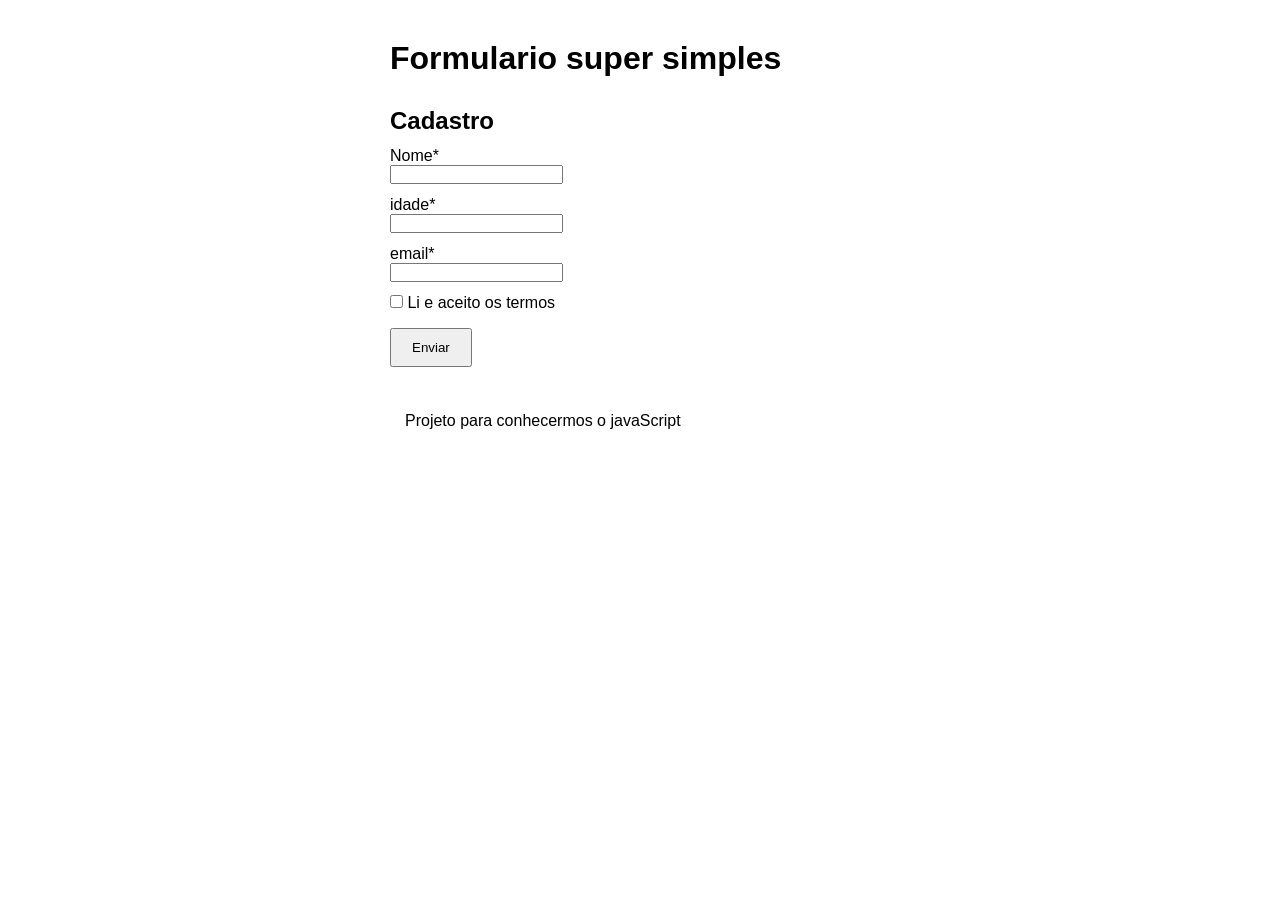
<file: aula-7/index.html>
<!DOCTYPE html>
<html lang="pt-BR">
<head>
    <meta charset="UTF-8">
    <meta name="viewport" content="width=device-width, initial-scale=1.0">
    <link rel="stylesheet" href="styles/global.css">
    <script src="scripts/index.js" defer></script>
    <title>Formulario JS</title>
</head>
<body>
    <header>
        <h1>Formulario super simples</h1>
    </header>
    <main>
        <h2>Cadastro</h2>
        <form 
        id="Cadastro">
        <label for="nome">Nome*</label>
        <input type="text" id="nome">
        <span id="erro-nome" class="oculto"></span>

        
        <label for="idade">idade*</label>
        <input type="text" id="idade">
        <span id="erro-idade" class="oculto"></span>

        
        <label for="email">email*</label>
        <input type="text" id="email">
        <span id="erro-email" class="oculto"></span>

        <label>
            <input type="checkbox" id="termos">
            Li e aceito os termos
            <span id="erro-termos" class="oculto"></span>
        </label>
        <button onclick ="executar(event)">Enviar</button>
        <p id="concluido" class="oculto"></p>
    </form>
    </main>
    <footer>
        <p>Projeto para conhecermos o javaScript</p>
    </footer>
</body>
</html>
</file>
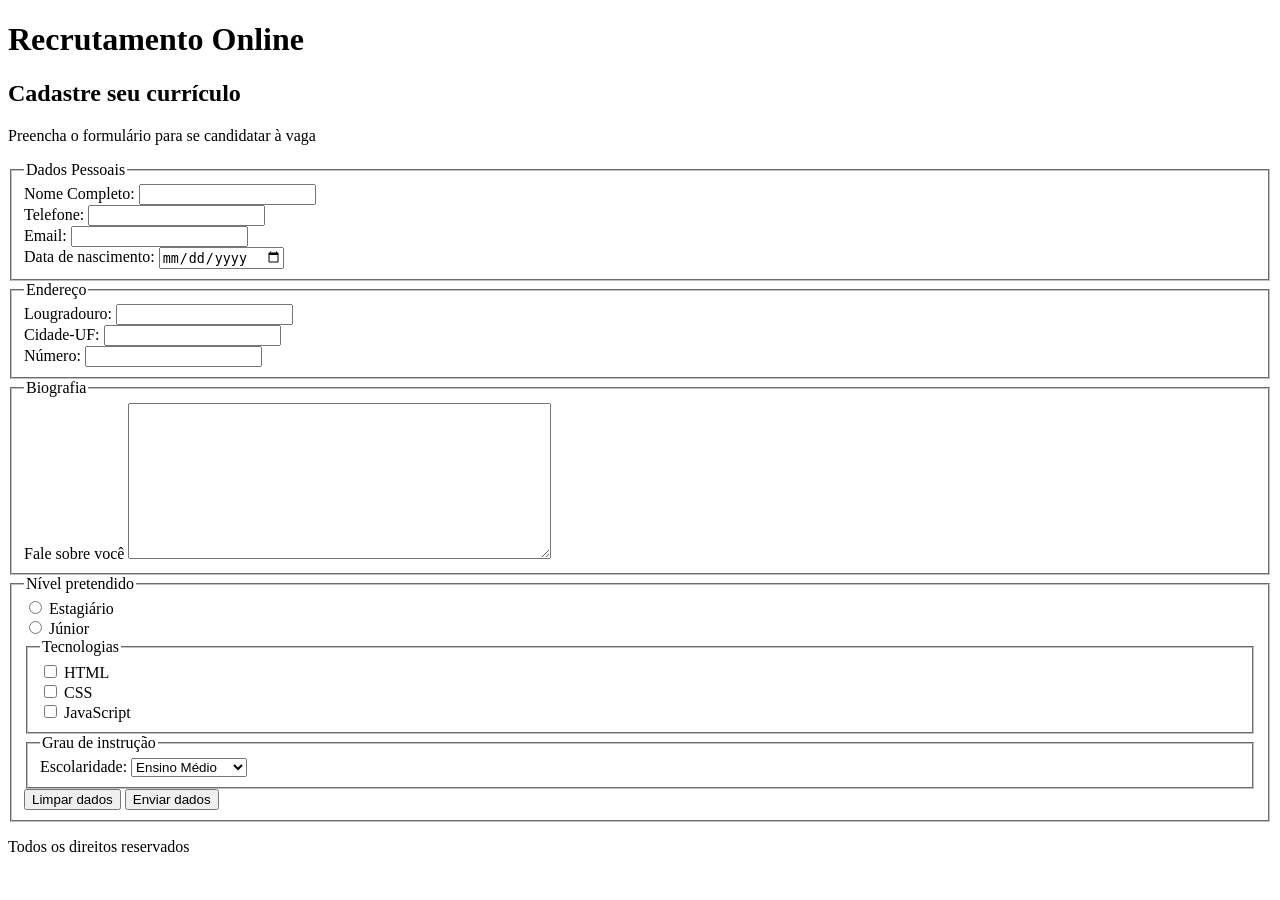
<file: aula-  3/atualizacao_aula3.html>
<!DOCTYPE html>
<html lang="pt-br">
    <head>
        <title>Recrutamento Online</title>
        <meta charset="UTF-8">
    </head>
    <body>
        <header>
            <h1>Recrutamento Online</h1>
        </header>
        <main>
            <section>
                <h2>Cadastre seu currículo</h2>
                <form action="#" method="get">
                    <p>Preencha o formulário para se candidatar à vaga</p>
                    <fieldset>
                        <legend>Dados Pessoais</legend>
                        <div>
                            <label for="nome_id">Nome Completo:</label>
                            <input id="nome_id" name="nome" type="text">
                        </div>
                        <div>
                            <label for="telefone_id">Telefone:</label>
                            <input id="telefone_id" name="telefone" type="tel">
                        </div>
                        <div>
                            <label for="email_id">Email:</label>
                            <input id="email_id" name="email" type="email">
                        </div>
                        <div>
                            <label for="data_nasc_id">Data de nascimento:</label>
                            <input id="data_nasc_id" name="data_nasc" type="date">
                        </div>
                    </fieldset>
                    <fieldset>
                        <legend>Endereço</legend>
                        <div>
                            <label for="logradouro_id">Lougradouro:</label>
                            <input id="logradouro_id" name="logradouro" type="text">
                        </div>
                        <div>
                            <label for="cidade_id">Cidade-UF:</label>
                            <input id="cidade_id" name="cidade" type="text">
                        </div>
                        <div>
                            <label for="numero_id">Número:</label>
                            <input id="numero_id" name="numero" type="number">
                        </div>
                    </fieldset>
                    <fieldset>
                        <legend>Biografia</legend>
                        <div>
                            <label for="resumo_id">Fale sobre você</label>
                            <textarea id="resumo_id"
                                      name="resumo"
                                      rows="10"
                                      cols="50"></textarea>
                        </div>
                    </fieldset>
                    <fieldset>
                        <legend>Nível pretendido</legend>
                        <div>
                            <input id="estagiario_id"
                                   name="nível"
                                   type="radio"
                                   value="estagiario">
                            <label for="estagiario_id">Estagiário</label>
                        </div>
                        <div>
                            <input id="junior_id"
                                   name="nível"
                                   type="radio"
                                   value="junior">
                            <label for="junior_id">Júnior</label>
                        </div>
                        <fieldset>
                            <legend>Tecnologias</legend>
                            <div>
                            <input id="tec_html_id"
                                   name="tecnologia"
                                   type="checkbox"
                                   value="html">
                            <label for="tec_html_id">HTML</label>
                            </div>
                            <div>
                            <input id="tec_css_id"
                                   name="tecnologia"
                                   type="checkbox"
                                   value="css">
                            <label for="tec_css_id">CSS</label>
                            </div>
                            <div>
                            <input id="tec_js_id"
                                   name="tecnologia"
                                   type="checkbox"
                                   value="js">
                            <label for="tec_js_id">JavaScript</label>
                            </div>
                        </fieldset>
                        <fieldset>
                            <legend>Grau de instrução</legend>
                            <div>
                                <label for="escolaridade_id">Escolaridade:</label>
                                <select id="escolaridade_id" name="escolaridade">
                                    <option value="medio">Ensino Médio</option>
                                    <option value="graduacao">Graduação</option>
                                    <option value="pos">Pós-Graduação</option>
                                </select>
                            </div>
                        </fieldset>
                        <div>
                            <button type="reset">Limpar dados</button>
                            <button type="submit">Enviar dados</button>
                        </div>
                    </fieldset>
                </form>
            </section>
        </main>
        <footer>
            <p>Todos os direitos reservados</p>
        </footer>
    </body>
</html>
</file>
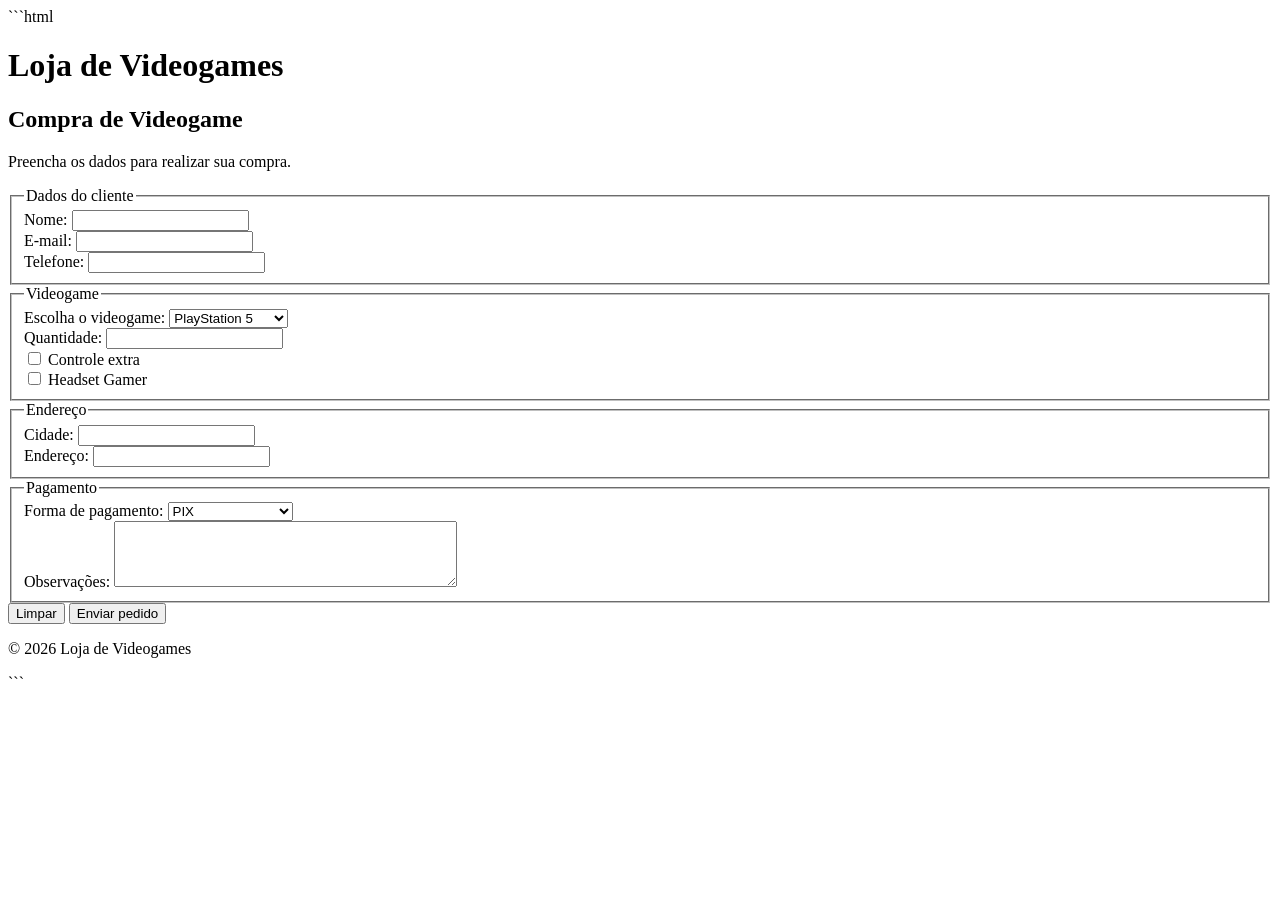
<file: aula-  4/Primeiro_form.html>
```html
<!doctype html>
<html lang="pt-br">
  <head>
    <meta charset="UTF-8" />
    <meta name="viewport" content="width=device-width, initial-scale=1.0" />
    <title>Loja de Videogames</title>
  </head>

  <body>

    <header>
      <h1>Loja de Videogames</h1>
    </header>

    <main>
      <section>
        <h2>Compra de Videogame</h2>

        <form action="https://postman-echo.com/post" method="post">

          <p>Preencha os dados para realizar sua compra.</p>

          <fieldset>
            <legend>Dados do cliente</legend>

            <div>
              <label for="nome_id">Nome:</label>
              <input id="nome_id" name="nome" type="text" required />
            </div>

            <div>
              <label for="email_id">E-mail:</label>
              <input id="email_id" name="email" type="email" required />
            </div>

            <div>
              <label for="telefone_id">Telefone:</label>
              <input id="telefone_id" name="telefone" type="tel" />
            </div>

          </fieldset>

          <fieldset>
            <legend>Videogame</legend>

            <div>
              <label for="console_id">Escolha o videogame:</label>

              <select id="console_id" name="console">
                <option value="ps5">PlayStation 5</option>
                <option value="xbox">Xbox Series X</option>
                <option value="switch">Nintendo Switch</option>
              </select>
            </div>

            <div>
              <label for="quantidade_id">Quantidade:</label>
              <input id="quantidade_id" name="quantidade" type="number" min="1" />
            </div>

            <div>
              <input id="controle_id" name="acessorio" type="checkbox" />
              <label for="controle_id">Controle extra</label>
            </div>

            <div>
              <input id="headset_id" name="acessorio" type="checkbox" />
              <label for="headset_id">Headset Gamer</label>
            </div>

          </fieldset>

          <fieldset>
            <legend>Endereço</legend>

            <div>
              <label for="cidade_id">Cidade:</label>
              <input id="cidade_id" name="cidade" type="text" />
            </div>

            <div>
              <label for="endereco_id">Endereço:</label>
              <input id="endereco_id" name="endereco" type="text" />
            </div>

          </fieldset>

          <fieldset>
            <legend>Pagamento</legend>

            <div>
              <label for="pagamento_id">Forma de pagamento:</label>

              <select id="pagamento_id" name="pagamento">
                <option value="pix">PIX</option>
                <option value="credito">Cartão de crédito</option>
                <option value="debito">Cartão de débito</option>
              </select>
            </div>

            <div>
              <label for="observacoes_id">Observações:</label>

              <textarea
                id="observacoes_id"
                name="observacoes"
                rows="4"
                cols="40"
              ></textarea>
            </div>

          </fieldset>

          <div>
            <button type="reset">Limpar</button>
            <button type="submit">Enviar pedido</button>
          </div>

        </form>
      </section>
    </main>

    <footer>
      <p>&copy; 2026 Loja de Videogames</p>
    </footer>

  </body>
</html>
```
</file>
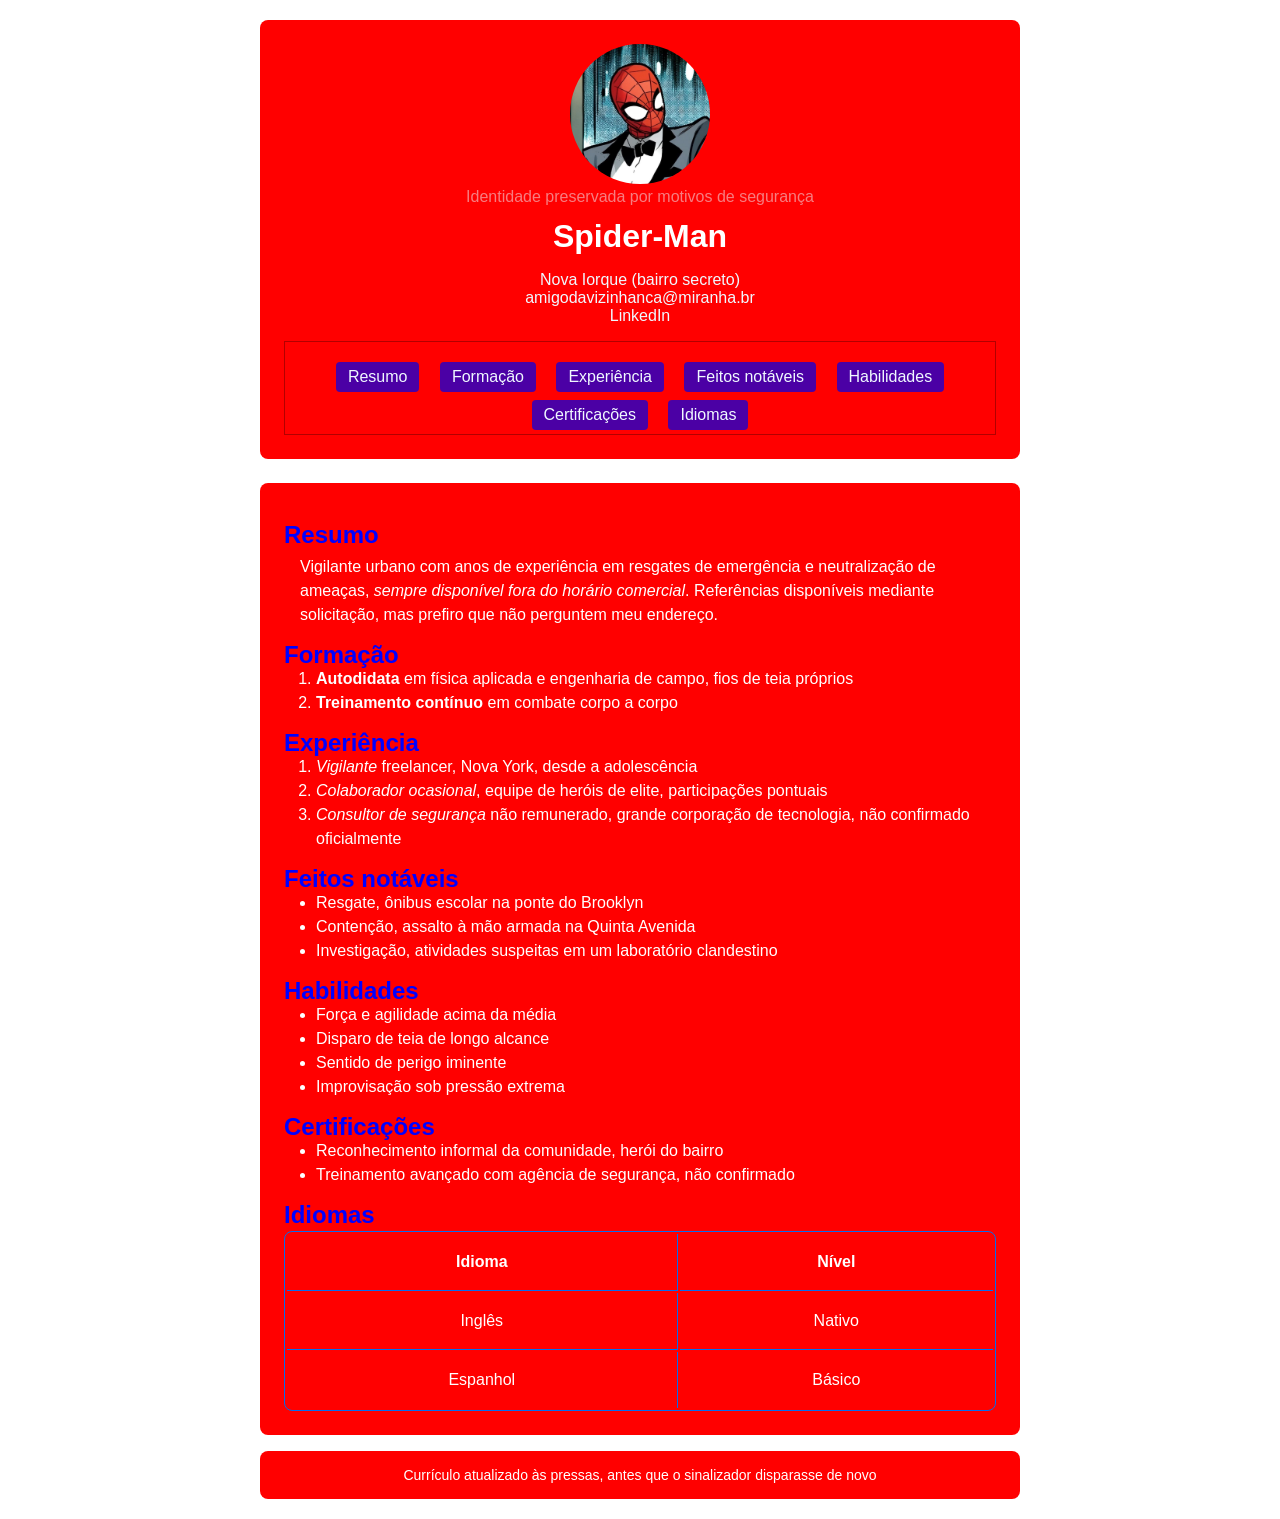
<file: aula- 5/index (3).html>
<!DOCTYPE html>
<html lang="pt-br">
<head>
  <meta charset="UTF-8" />
  <meta name="viewport" content="width=device-width, initial-scale=1.0" />
  <title>Currículo Spider-Man</title>
  <link rel="stylesheet" href="./styles/global.css">
</head>
<body>
  <header>
    <figure>
      <img src="./images/miranha.jpg" alt="Foto de perfil, pessoa mascarada com traje vermelho e azul" />
      <figcaption>Identidade preservada por motivos de segurança</figcaption>
    </figure>
    <h1 style="color: white;">Spider-Man</h1>
    <div class="header-info">
      <p>Nova Iorque (bairro secreto)</p>
      <p>
        <a href="mailto:amigodavizinhanca@miranha.br">amigodavizinhanca@miranha.br</a>
      </p>
      <p>
        <a href="https://www.linkedin.com/in/miranha/">LinkedIn</a>
      </p>
      <nav>
        <ul>
          <li><a href="#resumo">Resumo</a></li>
          <li><a href="#formacao">Formação</a></li>
          <li><a href="#experiencia">Experiência</a></li>
          <li><a href="#feitos">Feitos notáveis</a></li>
          <li><a href="#habilidades">Habilidades</a></li>
          <li><a href="#certificacoes">Certificações</a></li>
          <li><a href="#idiomas">Idiomas</a></li>
        </ul>
      </nav>
    </div>
  </header>

  <main>
    <section id="resumo">
      <h2>Resumo</h2>
      <p>
        Vigilante urbano com anos de experiência em resgates de emergência e neutralização de ameaças,
        <em>sempre disponível fora do horário comercial</em>. Referências disponíveis mediante solicitação,
        mas prefiro que não perguntem meu endereço.
      </p>
    </section>

    <section id="formacao">
      <h2>Formação</h2>
      <ol>
        <li><strong>Autodidata</strong> em física aplicada e engenharia de campo, fios de teia próprios</li>
        <li><strong>Treinamento contínuo</strong> em combate corpo a corpo</li>
      </ol>
    </section>

    <section id="experiencia">
      <h2>Experiência</h2>
      <ol>
        <li><em>Vigilante</em> freelancer, Nova York, desde a adolescência</li>
        <li><em>Colaborador ocasional</em>, equipe de heróis de elite, participações pontuais</li>
        <li><em>Consultor de segurança</em> não remunerado, grande corporação de tecnologia, não confirmado oficialmente</li>
      </ol>
    </section>

    <section id="feitos">
      <h2>Feitos notáveis</h2>
      <ul>
        <li>Resgate, ônibus escolar na ponte do Brooklyn</li>
        <li>Contenção, assalto à mão armada na Quinta Avenida</li>
        <li>Investigação, atividades suspeitas em um laboratório clandestino</li>
      </ul>
    </section>

    <section id="habilidades">
      <h2>Habilidades</h2>
      <ul>
        <li>Força e agilidade acima da média</li>
        <li>Disparo de teia de longo alcance</li>
        <li>Sentido de perigo iminente</li>
        <li>Improvisação sob pressão extrema</li>
      </ul>
    </section>

    <section id="certificacoes">
      <h2>Certificações</h2>
      <ul>
        <li>Reconhecimento informal da comunidade, herói do bairro</li>
        <li>Treinamento avançado com agência de segurança, não confirmado</li>
      </ul>
    </section>

    <section id="idiomas">
      <h2>Idiomas</h2>
      <table>
        <thead>
          <tr>
            <th scope="col">Idioma</th>
            <th scope="col">Nível</th>
          </tr>
        </thead>
        <tbody>
          <tr>
            <td>Inglês</td>
            <td>Nativo</td>
          </tr>
          <tr>
            <td>Espanhol</td>
            <td>Básico</td>
          </tr>
        </tbody>
      </table>
    </section>
  </main>

  <footer>
    <p>Currículo atualizado às pressas, antes que o sinalizador disparasse de novo</p>
  </footer>
</body>

</html>
</file>
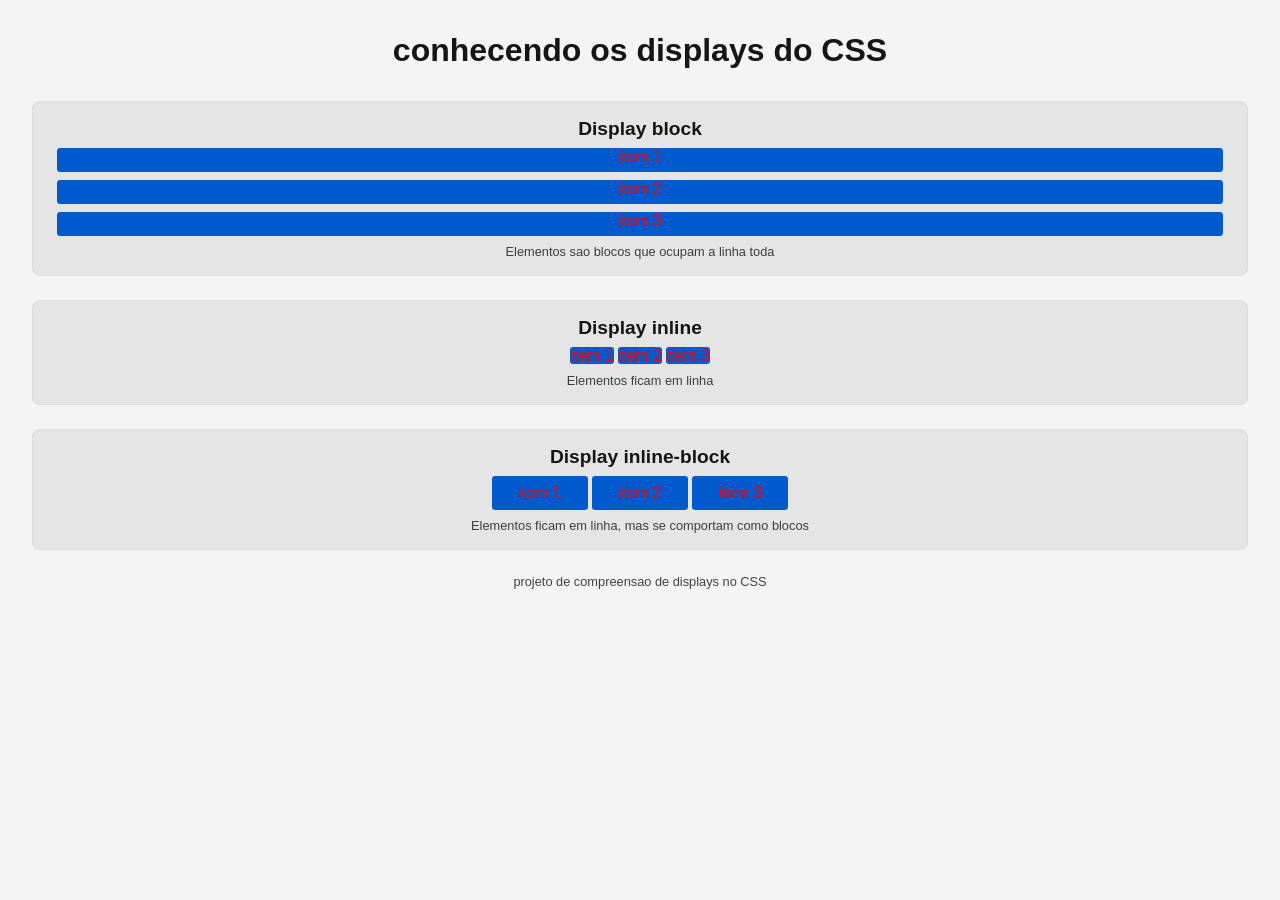
<file: aula- 6/index(6).html>
<!doctype html>
<html>
    <head>
        <meta charset="utf-8">
        <meta name="viewport" content="width=device-width initial-scale=1.0">
        <link rel="stylesheet" href="./styles/global.css">
        <link rel="icon" href="./images/block.png" type="image/x-icon">
        <title>
            conhecendo os displays
        </title>
    </head>
    <body>
        <header>
            <h1>
                conhecendo os displays do CSS
            </h1>
        </header>
        <main>
            <section>
                <h2>
                    Display block
                </h2>
                <div class="container-block">
                    <div class="item">item 1</div>
                    <div class="item">item 2</div>
                    <div class="item">item 3</div>
                </div>
                <p>Elementos sao blocos que ocupam a linha toda</p>
            </section>
            <section>
                <h2>
                    Display inline
                </h2>
                <div class="container-inline">
                    <div class="item">item 1</div>
                    <div class="item">item 2</div>
                    <div class="item">item 3</div>
                </div>
                <p>Elementos ficam em linha </p>
            </section>
             <section>
                <h2>
                    Display inline-block
                </h2>
                <div class="container-inline-block">
                    <div class="item">item 1</div>
                    <div class="item">item 2</div>
                    <div class="item">item 3</div>
                </div>
                <p>Elementos ficam em linha, mas se comportam como blocos</p>
            </section>
        </main>
        <footer>
            <p>
                projeto de compreensao de displays no CSS
            </p>
        </footer>
    </body>
</html>
</file>
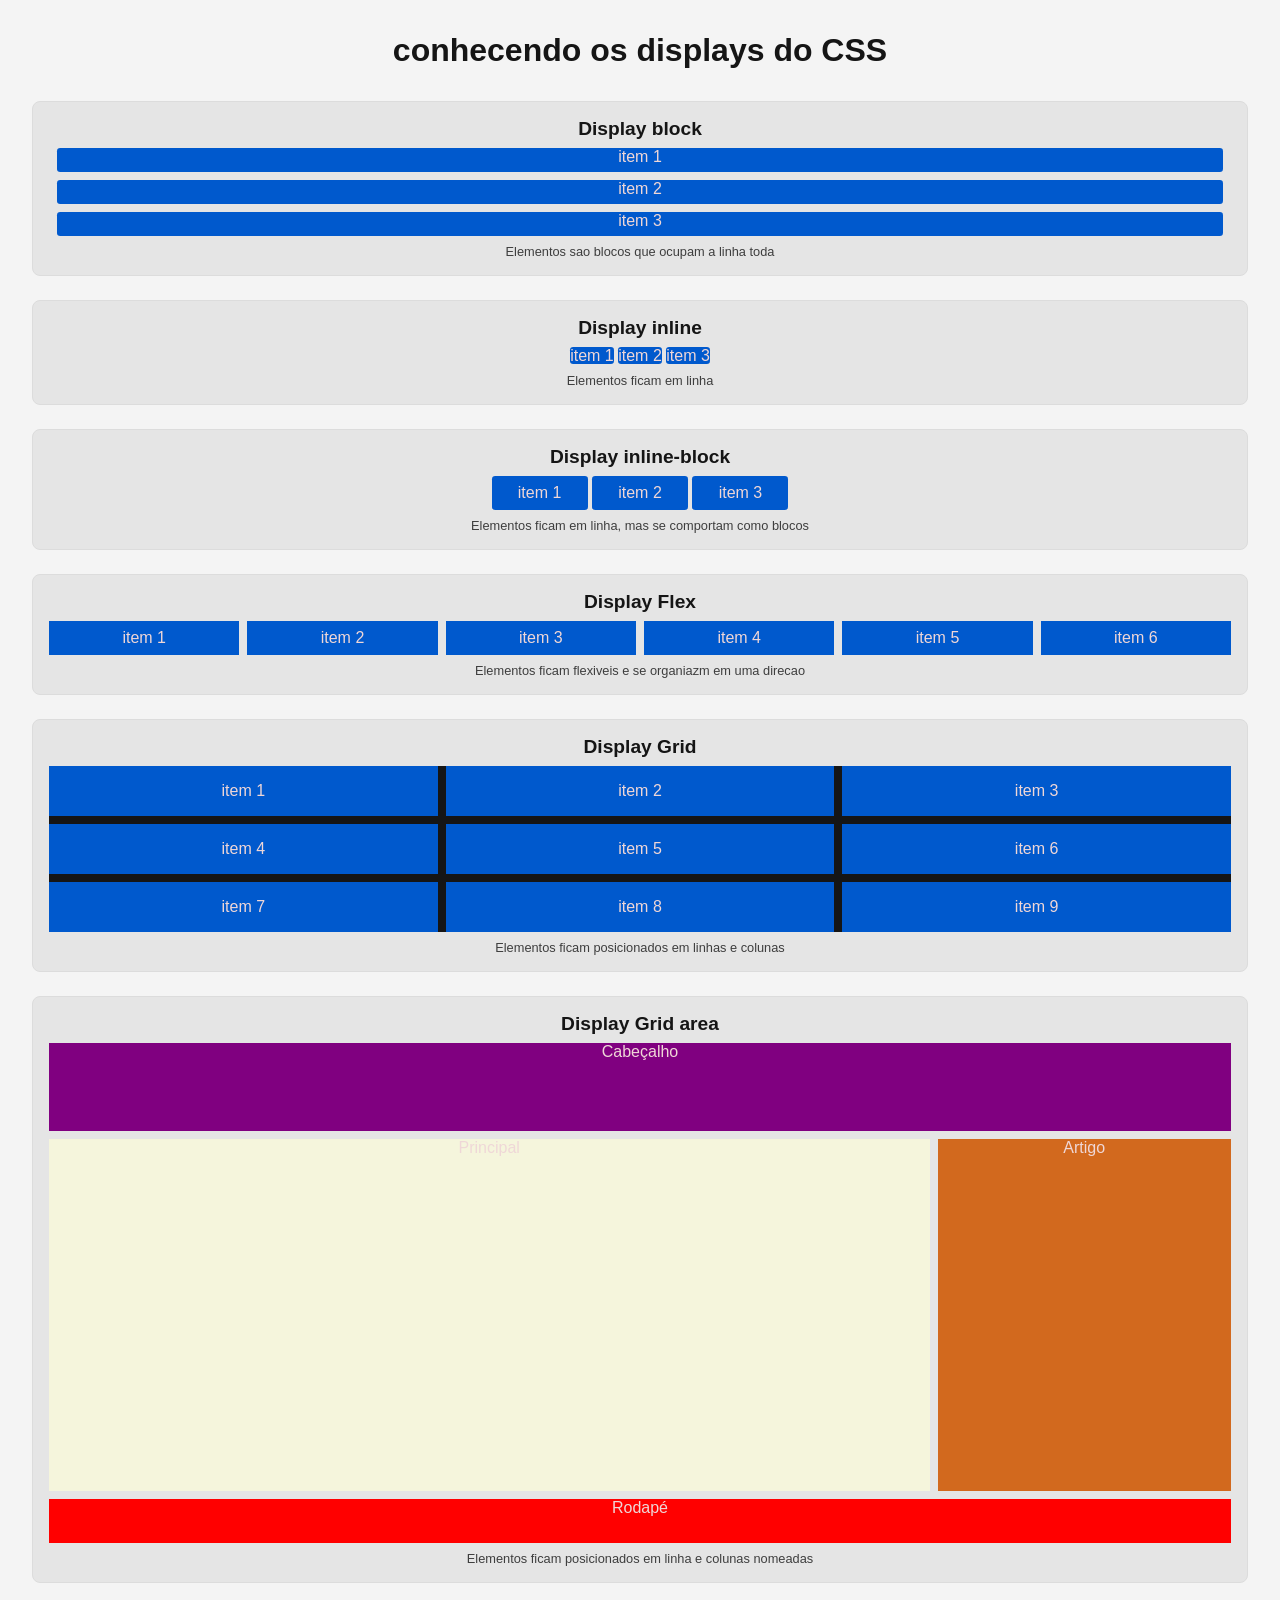
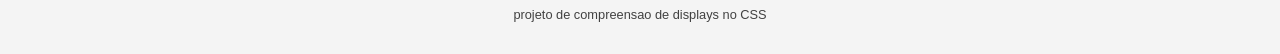
<file: aula- 6/exemplos/index(6).html>
<!doctype html>
<html>
    <head>
        <meta charset="utf-8">
        <meta name="viewport" content="width=device-width initial-scale=1.0">
        <link rel="stylesheet" href="./styles/global.css">
        <link rel="icon" href="./images/block.png" type="image/x-icon">
        <title>
            conhecendo os displays
        </title>
    </head>
    <body>
        <header>
            <h1>
                conhecendo os displays do CSS
            </h1>
        </header>
        <main>
            <section>
                <h2>
                    Display block
                </h2>
                <div class="container-block">
                    <div class="item">item 1</div>
                    <div class="item">item 2</div>
                    <div class="item">item 3</div>
                </div>
                <p>Elementos sao blocos que ocupam a linha toda</p>
            </section>
            <section>
                <h2>
                    Display inline
                </h2>
                <div class="container-inline">
                    <div class="item">item 1</div>
                    <div class="item">item 2</div>
                    <div class="item">item 3</div>
                </div>
                <p>Elementos ficam em linha </p>
            </section>
             <section>
                <h2>
                    Display inline-block
                </h2>
                <div class="container-inline-block">
                    <div class="item">item 1</div>
                    <div class="item">item 2</div>
                    <div class="item">item 3</div>
                </div>
                <p>Elementos ficam em linha, mas se comportam como blocos</p>
            </section>
            <section>
                <h2>Display Flex</h2>
                <Div class="container-flex">
                    <div class="item">item 1</div>
                    <div class="item">item 2</div>
                    <div class="item">item 3</div>
                    <div class="item">item 4</div>
                    <div class="item">item 5</div>
                    <div class="item">item 6</div>
                </Div>
                <p>Elementos ficam flexiveis e se organiazm em uma direcao</p>
            </section>
            <section>
                <h2>
                    Display Grid
                </h2>
            <Div class="container-Grid">
                    <div class="item">item 1</div>
                    <div class="item">item 2</div>
                    <div class="item">item 3</div>
                    <div class="item">item 4</div>
                    <div class="item">item 5</div>
                    <div class="item">item 6</div>
                    <div class="item">item 7</div>
                    <div class="item">item 8</div>
                    <div class="item">item 9</div>
                </Div>
                <p>
                    Elementos ficam posicionados em linhas e colunas
                </p>
            </section>
            <section>
                <h2>
                    Display Grid area
                </h2>
            <div class="container-grid-area">
                <div class="item item-cabecalho">Cabeçalho</div>
                <div class="item item-principal">Principal</div>
                <div class="item item-artigo">Artigo</div>
                <div class="item item-rodape">Rodapé</div>
            </div>
            <p>Elementos ficam posicionados em linha e colunas nomeadas</p>
            </section>
            </main>
        <footer>
            <p>
                projeto de compreensao de displays no CSS
            </p>
        </footer>
    </body>
</html>
</file>
<file: aula-7/styles/global.css>
*{
    margin:0;
    padding: 0;
    box-sizing: border-box;
}

html{
    font-size: 62.5%;
}

body {
    font-family: Arial, Helvetica, sans-serif;
    font-size: 1.6rem;
    max-width: 50rem;
    margin: 4rem auto;  
}

main {
    margin-top: 3rem;
}

footer {
    margin-top: 3rem;
}

p {
    margin-top: 1rem;
    padding: 1.5rem;
}

span {
    display: block;
}

label {
    display: block;
    margin-top: 1.2rem;
}

input [type="text"],
input [type="number"]
input [type="email"]{
    padding: 0.8rem;
    width: 100%;
}
button {
    padding: 1rem 2rem;
    margin-top: 1.6rem;
}

.oculto{
    display: none;
}

.sucesso{
    background-color: rgb(0, 255, 26);
    font-weight: bold;
}

.erro{
    color: rgb(255, 0, 0);
}
</file>
<file: aula- 5/styles/global.css>
*{
box-sizing: border-box;
margin: 0;
padding: 0;
}

body{
    font-size: 16px;
    font-family: Arial, Helvetica, sans-serif;
    color:black;
    background-color: white;
    padding: 1.25rem;
    max-width: 50rem;
    margin: auto;    
}

header{
background-color: red;
color: aliceblue;
padding: 1.5rem;
text-align: center;
border-radius: 0.5rem;
}

header img{
    width: 8.75rem;
    height: 8.75;
    border-radius: 50%;
    border: 0.25rem solid color black
}

header figcaption{
    font-size:0.75;
    opacity: 0.50;
    margin-top: 0.25;
}

header h1{
    margin-top: 0.75rem;
    font-size: 2rem;
}

.header-info{
    margin-top:1rem;
}

hearder p {
    margin-top: 0.25rem;
}

header a{
    color: inherit;
    text-decoration: none;
}

header a:hover{
    opacity: 0.8;
    cursor: pointer;
    color: blue;
}

nav {
    margin-top: 1rem ;
    padding-top: 1rem ;
    border: 0.05rem solid rgba(0, 0, 0, 0.3)
}

nav ul {
    list-style: none;
}

nav li{
    display: inline-block;
    margin:0.25rem 0.5rem; 
}

nav a {
    display: inline-block;
    background-color: rgba(53, 0, 186, 0.892);
    padding: 0.375rem 0.75rem;
    border-radius: 0.25rem;
}

main {
    margin-top: 1.5rem;
    padding:1.5rem;
    color: white;
    background-color: red;
    border-radius: 0.5rem;
}

section{
    margin-top: 1rem;
    line-height: 1.5rem;
} 

section h2 {
    color : blue;
    font-size:1.5rem;
}

section p{
    margin: 0.5rem 1rem
}

section ul,
section ol {
    margin-left: 1rem;
    padding-left: 1rem;
}

table {
    width: 100%;
    margin-top: 0.25rem;
    border: 0.0275rem solid #036def;
    border-radius: 0.5rem;
}

table th,
table td {
    padding: 1rem;
    text-align: center;
    border-right: 0.0275rem solid #036def;
    border-bottom:0.0275rem solid #036def;
}

table th:last-child,
table td:last-child{
    border-right: none;
}

table tr:last-child td {
    border-bottom: none;
}

footer{
    margin-top: 1rem;
    font-size: 0.875rem;
    text-align: center;
    color: white;
    background-color: red;
    padding: 1rem;
    border-radius: 0.5rem;
}
</file>
<file: aula- 6/styles/global.css>
*
{
    margin: 0;
    padding: 0;
    box-sizing: 0;
}
body{
    font-size: 16px;
    font-family: Arial, Helvetica, sans-serif;
    padding: 2rem;
    background-color: #f4f4f4f4;
    color: #151515;

}

h1{
    text-align: center;
    margin-bottom: 2rem;

}

h2 {
    font-size: 1.2rem;
    margin-bottom: 0.5rem;

}

p {
    opacity: 0.8;
    font-size: 0.8rem;
    margin-top: 0.5rem;
}

section {
    background-color: #e5e5e5;
    padding: 1rem;
    margin-bottom: 1.5rem;
    border-radius: 0.5rem;
    border: 1px solid #dcdcdc;
    text-align: center; 
}

footer {
    text-align: center;
}

.item {
    color:rgb(255, 0, 0);
    background-color: rgb(0, 89, 205);
}

.container-block .item{
    display: block;
    height: 1.5rem;
    margin: 0.5rem;
    border-radius:0.2rem;
}

.container-inline .item{
    display: inline;
    border-radius:0.2rem;
    width: 5rem;
}

.container-inline-block .item{
    display: inline-block;
    padding: 0.5rem;
    width: 5rem;
    border-radius:0.2rem;
}
</file>
<file: aula- 6/exemplos/styles/global.css>
*
{
    margin: 0;
    padding: 0;
    box-sizing: 0;
}
body{
    font-size: 16px;
    font-family: Arial, Helvetica, sans-serif;
    padding: 2rem;
    background-color: #f4f4f4f4;
    color: #151515;

}

h1{
    text-align: center;
    margin-bottom: 2rem;

}

h2 {
    font-size: 1.2rem;
    margin-bottom: 0.5rem;

}

p {
    opacity: 0.8;
    font-size: 0.8rem;
    margin-top: 0.5rem;
}

section {
    background-color: #e5e5e5;
    padding: 1rem;
    margin-bottom: 1.5rem;
    border-radius: 0.5rem;
    border: 1px solid #dcdcdc;
    text-align: center; 
}

footer {
    text-align: center;
}

.item {
    color:rgb(239, 215, 215);
    background-color: rgb(0, 89, 205);
}

.container-block .item{
    display: block;
    height: 1.5rem;
    margin: 0.5rem;
    border-radius:0.2rem;
}

.container-inline .item{
    display: inline;
    border-radius:0.2rem;
    width: 5rem;
}

.container-inline-block .item{
    display: inline-block;
    padding: 0.5rem;
    width: 5rem;
    border-radius:0.2rem;
}
.container-flex {
    display:flex;
    flex-direction: row;
    justify-content: center;
    flex-wrap: wrap;
    gap: 0.5rem;
}

.container-flex .item{
    padding: 0.5rem;
    flex-basis: 5rem;
    flex-shrink: 0;
    flex-grow: 0.5;
}

.container-Grid {
    background-color: #151515;
    /* border: */
    display:grid;
    grid-template-columns: repeat(3,1fr);
    grid-auto-rows: minmax(50px, auto);
    gap:0.5rem;
}

.container-Grid .item{
    display:flex;
    flex-direction: row;
    justify-content: center;
    align-items: center;
}

.container-grid-area{
    display: grid;
    grid-template-areas: 
    "cabecalho cabecalho"
    "principal artigo"
    "rodape rodape";
    grid-template-columns: 3fr 1fr;
    grid-template-rows: 1fr 4fr 0.5fr;
    height: 500px;
    gap:0.5rem;
}
    .container-grid-area .item-cabecalho{
        grid-area:cabecalho;
        background-color: purple;
    }

    .container-grid-area .item-principal{
        grid-area:principal;
        background-color: beige;
    }

    .container-grid-area .item-artigo{
        grid-area: artigo;
        background-color: chocolate;
    }

    .container-grid-area .item-rodape{
        grid-area: rodape;
        background-color: red;
    }
</file>
